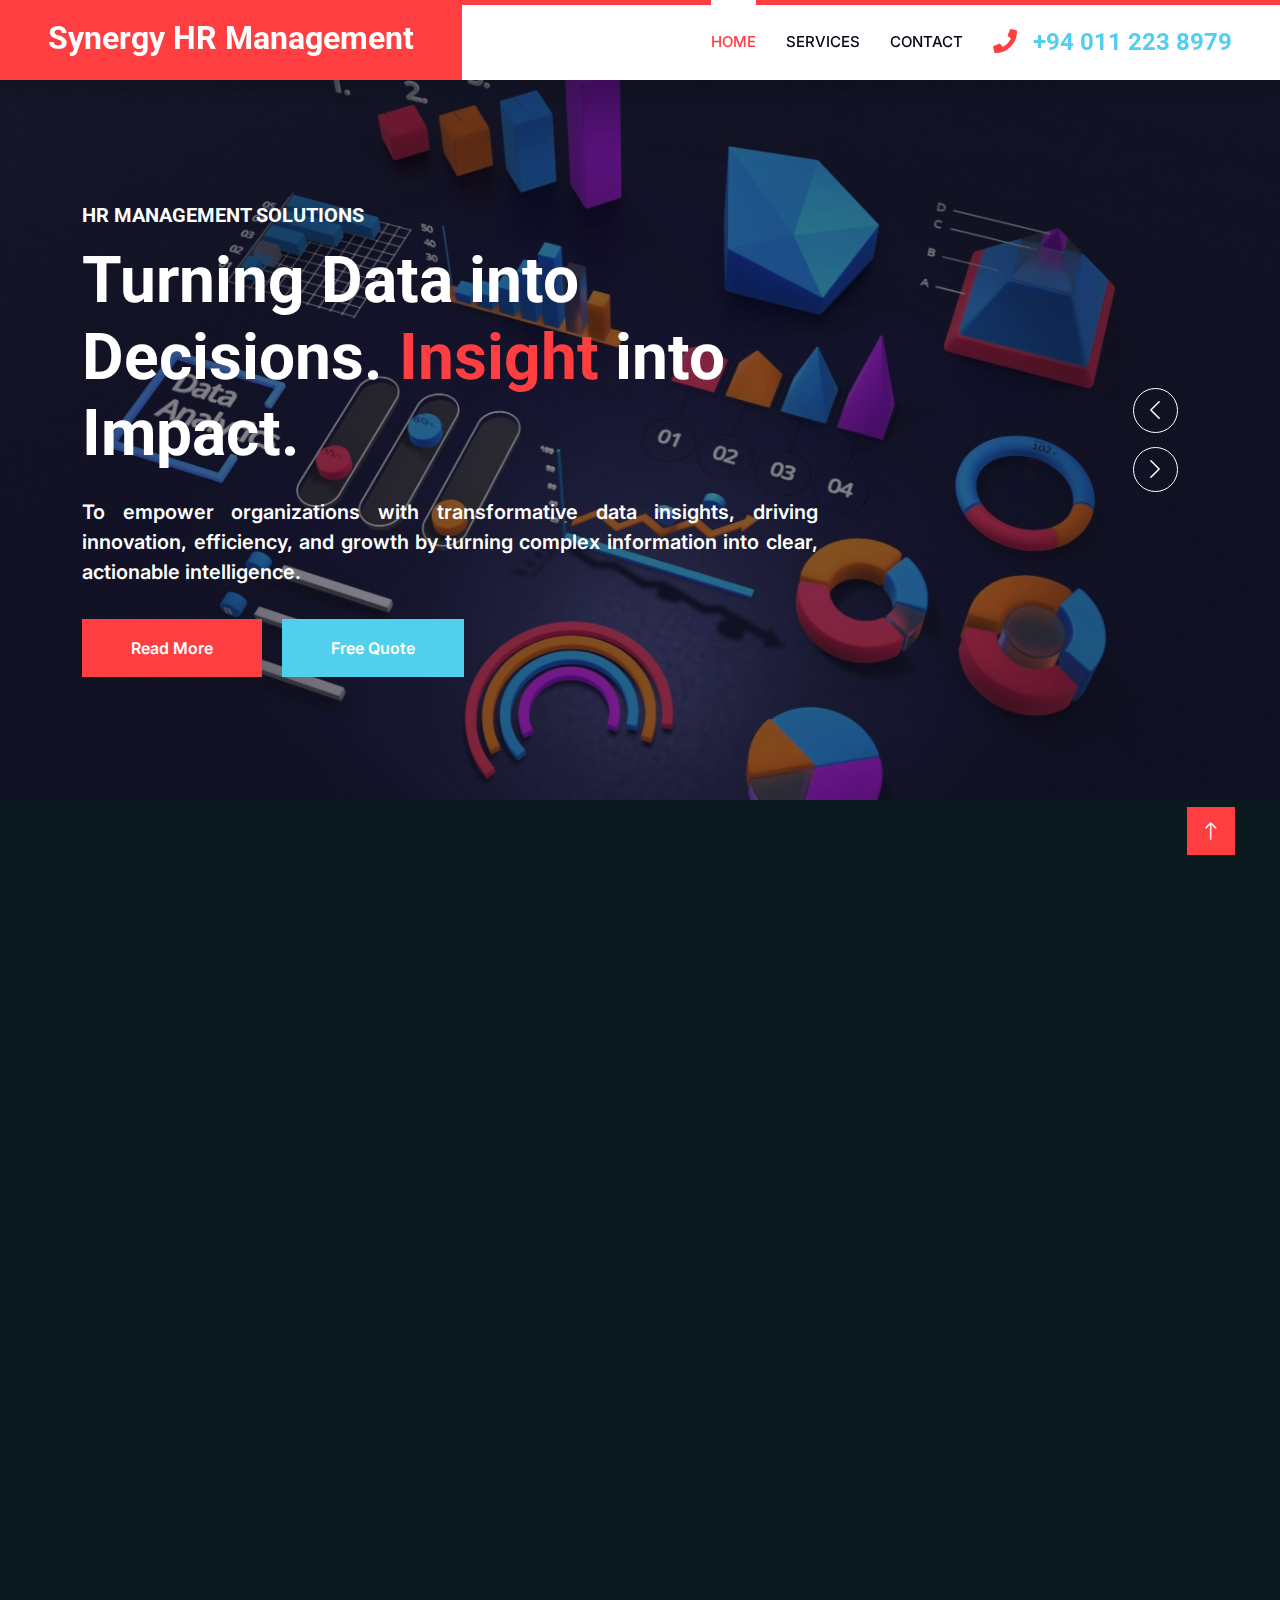
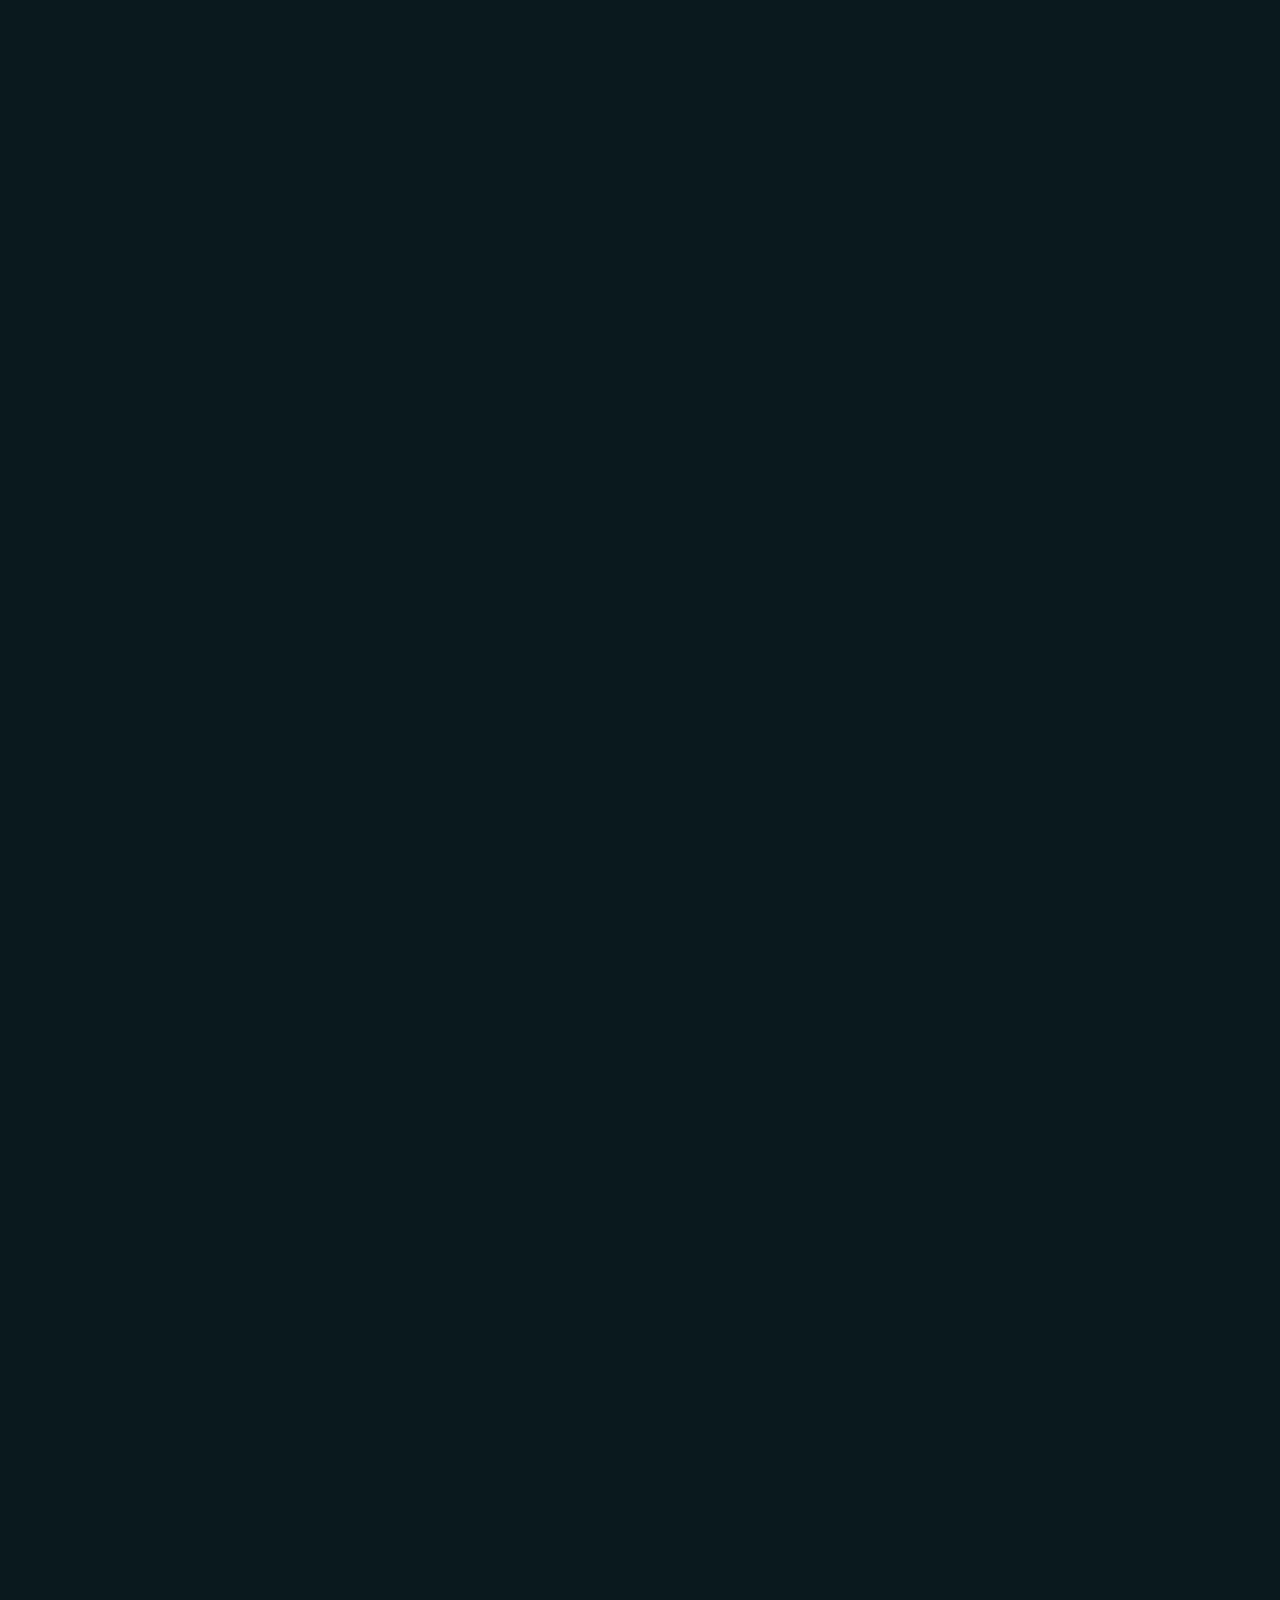
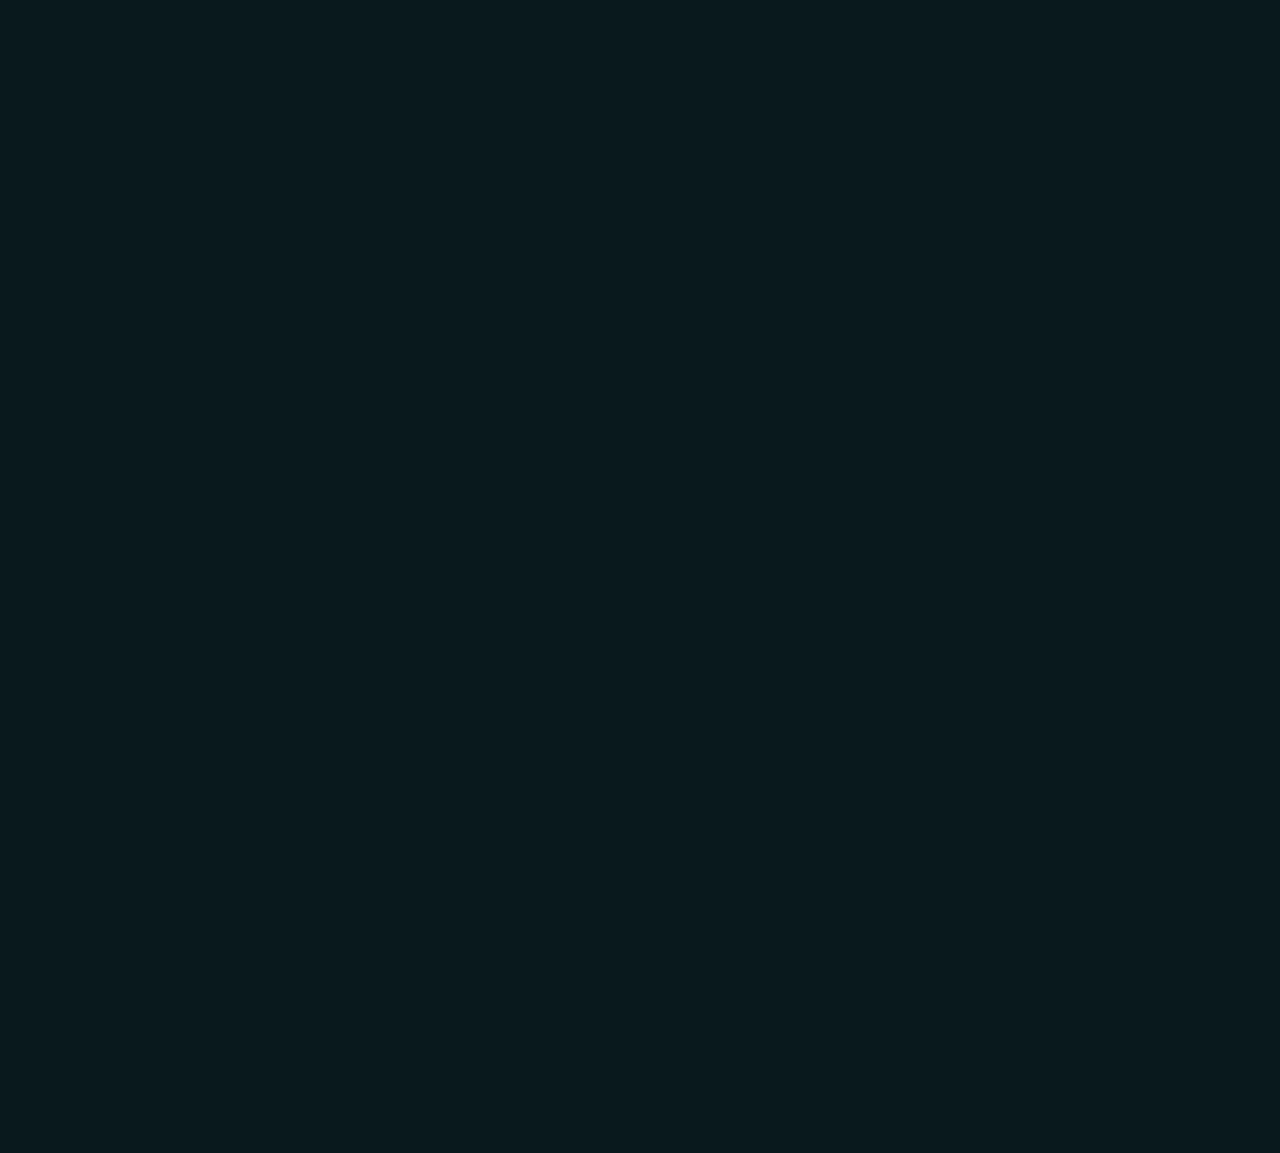
<file: Website/index.html>
<!DOCTYPE html>
<html lang="en">

<head>
    <meta charset="utf-8">
    <title>Synergy HR Management</title>
    <meta content="width=device-width, initial-scale=1.0" name="viewport">
    <meta content="" name="keywords">
    <meta content="" name="description">

    <!-- Favicon -->
    <link href="img/favicon.ico" rel="icon">

    <!-- Google Web Fonts -->
    <link rel="preconnect" href="https://fonts.googleapis.com">
    <link rel="preconnect" href="https://fonts.gstatic.com" crossorigin>
    <link href="https://fonts.googleapis.com/css2?family=Inter:wght@400;600&family=Roboto:wght@500;700&display=swap" rel="stylesheet">

    <!-- Icon Font Stylesheet -->
    <link href="https://cdnjs.cloudflare.com/ajax/libs/font-awesome/5.10.0/css/all.min.css" rel="stylesheet">
    <link href="https://cdn.jsdelivr.net/npm/bootstrap-icons@1.4.1/font/bootstrap-icons.css" rel="stylesheet">

    <!-- Libraries Stylesheet -->
    <link href="lib/animate/animate.min.css" rel="stylesheet">
    <link href="lib/owlcarousel/assets/owl.carousel.min.css" rel="stylesheet">

    <!-- Customized Bootstrap Stylesheet -->
    <link href="css/bootstrap.min.css" rel="stylesheet">

    <!-- Template Stylesheet -->
    <link href="css/style.css" rel="stylesheet">
    <style>
        body {
            background-color: #09191d
        }
        h1 {
            color: azure;
        }

        h5 {
            color: azure;
        }

        h4 {
            color: #51CFED
        }

        h6 {
            color: azure;
        }

        p {
            color: azure;
            text-align: justify;
        }
    </style>
</head>

<body>
    <!-- Spinner Start -->
    <div id="spinner" class="show bg-white position-fixed translate-middle w-100 vh-100 top-50 start-50 d-flex align-items-center justify-content-center">
        <div class="spinner-grow text-primary" style="width: 3rem; height: 3rem;" role="status">
            <span class="sr-only">Loading...</span>
        </div>
    </div>
    <!-- Spinner End -->


    <!-- Navbar Start -->
    <nav class="navbar navbar-expand-lg bg-white navbar-light shadow border-top border-5 border-primary sticky-top p-0">
        <a href="index.html" class="navbar-brand bg-primary d-flex align-items-center px-4 px-lg-5">
            <h2 class="mb-2 text-white">Synergy HR Management</h2>
        </a>
        <button type="button" class="navbar-toggler me-4" data-bs-toggle="collapse" data-bs-target="#navbarCollapse">
            <span class="navbar-toggler-icon"></span>
        </button>
        <div class="collapse navbar-collapse" id="navbarCollapse">
            <div class="navbar-nav ms-auto p-4 p-lg-0">
                <a href="index.html" class="nav-item nav-link active">Home</a>
                <a href="service.html" class="nav-item nav-link">Services</a>
                <a href="contact.html" class="nav-item nav-link">Contact</a>
            </div>
            <h4 class="m-0 pe-lg-5 d-none d-lg-block"><i class="fa fa-phone text-primary me-3"></i>+94 011 223 8979 </h4>
        </div>
    </nav>
    <!-- Navbar End -->


    <!-- Carousel Start -->
    <div class="container-fluid p-0 pb-5">
        <div class="owl-carousel header-carousel position-relative mb-5">
            <div class="owl-carousel-item position-relative">
                <img class="img-fluid" src="img/carousel-1.jpg" alt="">
                <div class="position-absolute top-0 start-0 w-100 h-100 d-flex align-items-center" style="background: rgba(6, 3, 21, .5);">
                    <div class="container">
                        <div class="row justify-content-start">
                            <div class="col-10 col-lg-8">
                                <h5 class="text-white text-uppercase mb-3 animated slideInDown">HR Management Solutions</h5>
                                <h1 class="display-3 text-white animated slideInDown mb-4">Turning Data into Decisions. <span class="text-primary">Insight</span> into Impact.</h1>
                                <p class="fs-5 fw-medium text-white mb-4 pb-2">To empower organizations with transformative data insights, driving innovation, efficiency, and growth by turning complex information into clear, actionable intelligence.</p>
                                <a href="#Read-More" class="btn btn-primary py-md-3 px-md-5 me-3 animated slideInLeft">Read More</a>
                                <a href="contact.html" class="btn btn-secondary py-md-3 px-md-5 animated slideInRight">Free Quote</a>
                            </div>
                        </div>
                    </div>
                </div>
            </div>
            <div class="owl-carousel-item position-relative">
                <img class="img-fluid" src="img/carousel-2.jpg" alt="">
                <div class="position-absolute top-0 start-0 w-100 h-100 d-flex align-items-center" style="background: rgba(6, 3, 21, .5);">
                    <div class="container">
                        <div class="row justify-content-start">
                            <div class="col-10 col-lg-8">
                                <h5 class="text-white text-uppercase mb-3 animated slideInDown">HR Management Solutions</h5>
                                <h1 class="display-3 text-white animated slideInDown mb-4">#1 Place For Your <span class="text-primary">Data</span> Solutions</h1>
                                <p class="fs-5 fw-medium text-white mb-4 pb-2">To lead in data-driven innovation, equipping businesses with unparalleled insights and solutions that inspire smarter decisions, foster growth, and create lasting value in a rapidly evolving world.</p>
                                <a href="#Read-More" class="btn btn-primary py-md-3 px-md-5 me-3 animated slideInLeft">Read More</a>
                                <a href="contact.html" class="btn btn-secondary py-md-3 px-md-5 animated slideInRight">Free Quote</a>
                            </div>
                        </div>
                    </div>
                </div>
            </div>
        </div>
    </div>
    <!-- Carousel End -->


    <!-- About Start -->
    <div class="container-fluid overflow-hidden py-5 px-lg-0">
        <div class="container about py-5 px-lg-0">
            <div class="row g-5 mx-lg-0">
                <div class="col-lg-6 ps-lg-0 wow fadeInLeft" data-wow-delay="0.1s" style="min-height: 400px;">
                    <div class="position-relative h-100">
                        <img class="position-absolute img-fluid w-100 h-100" src="img/about.jpg" style="object-fit: cover;" alt="">
                    </div>
                </div>
                <div class="col-lg-6 about-text wow fadeInUp" data-wow-delay="0.3s">
                    <h6 id="Read-More" class="text-secondary text-uppercase mb-3">About Us</h6>
                    <h1 class="mb-5">Reliable and Coherent HR Analytics</h1>
                    <p class="mb-5">Reliable and Coherent HR Analytics empowers your organization with clear, actionable insights into your workforce, enabling you to make informed decisions that enhance engagement, productivity, and retention. Our data-driven solutions simplify complex HR metrics, helping you strategically align your people and performance goals for sustainable growth.</p>
                    <div class="row g-4 mb-5">
                        <div class="col-sm-6 wow fadeIn" data-wow-delay="0.5s">
                            <i class="fa fa-globe fa-3x text-primary mb-3"></i>
                            <h5>Global Coverage</h5>
                            <p class="m-0">With global coverage, we’re ready to support your HR analytics needs wherever you operate, ensuring consistency and insight across all regions</p>
                        </div>
                        <div class="col-sm-6 wow fadeIn" data-wow-delay="0.7s">
                            <i class="fa fa-clock fa-3x text-primary mb-3"></i>
                            <h5>24/7 Service</h5>
                            <p class="m-0">Our dedicated team is available 24/7 to provide timely support and insights, helping you stay agile in a fast-paced business environment.</p>
                        </div>
                    </div>
                    <a href="#services" class="btn btn-primary py-3 px-5">Our Services</a>
                </div>
            </div>
        </div>
    </div>
    <!-- About End -->


    <!-- Fact Start -->
    <div class="container-xxl py-5">
        <div class="container py-5">
            <div class="row g-5">
                <div class="col-lg-6 wow fadeInUp" data-wow-delay="0.1s">
                    <h6 class="text-secondary text-uppercase mb-3">Some Facts</h6>
                    <h1 class="mb-5">#1 Place To Manage your employees, the foundation of your company</h1>
                    <div class="d-flex align-items-center">
                        <i class="fa fa-headphones fa-2x flex-shrink-0 bg-primary p-3 text-white"></i>
                        <div class="ps-4">
                            <h6>Call for any query!</h6>
                            <h3 class="text-primary m-0">+94 011 223 8979</h3>
                        </div>
                    </div>
                </div>
                <div class="col-lg-6">
                    <div class="row g-4 align-items-center">
                        <div class="col-sm-6">
                            <div class="bg-primary p-4 mb-4 wow fadeIn" data-wow-delay="0.3s">
                                <i class="fa fa-users fa-2x text-white mb-3"></i>
                                <h2 class="text-white mb-2" data-toggle="counter-up">150</h2>
                                <p class="text-white mb-0">Happy Clients</p>
                            </div>
                            <div class="bg-secondary p-4 wow fadeIn" data-wow-delay="0.5s">
                                <i class="fa fa-desktop fa-2x text-white mb-3"></i>
                                <h2 class="text-white mb-2" data-toggle="counter-up">927</h2>
                                <p class="text-white mb-0">Completed Projects</p>
                            </div>
                        </div>
                        <div class="col-sm-6">
                            <div class="bg-success p-4 wow fadeIn" data-wow-delay="0.7s">
                                <i class="fa fa-star fa-2x text-white mb-3"></i>
                                <h2 class="text-white mb-2" data-toggle="counter-up">187</h2>
                                <p class="text-white mb-0">5 Star Reviews</p>
                            </div>
                        </div>
                    </div>
                </div>
            </div>
        </div>
    </div>
    <!-- Fact End -->


    <!-- Feature Start -->
    <div class="container-fluid overflow-hidden py-5 px-lg-0">
        <div class="container feature py-5 px-lg-0">
            <div class="row g-5 mx-lg-0">
                <div class="col-lg-6 feature-text wow fadeInUp" data-wow-delay="0.1s">
                    <h6 class="text-secondary text-uppercase mb-3">Who we are</h6>
                    <h1 class="mb-5">Trusted HR Systems Management Company since 2024</h1>
                    <div class="d-flex mb-5 wow fadeInUp" data-wow-delay="0.3s">
                        <i class="fa fa-globe text-primary fa-3x flex-shrink-0"></i>
                        <div class="ms-4">
                            <h5>Worldwide Service</h5>
                            <p class="mb-0">Our global reach ensures seamless HR analytics solutions, no matter where your teams are located</p>
                        </div>
                    </div>
                    <div class="d-flex mb-5 wow fadeIn" data-wow-delay="0.5s">
                        <i class="fa fa-shipping-fast text-primary fa-3x flex-shrink-0"></i>
                        <div class="ms-4">
                            <h5>On Time Delivery</h5>
                            <p class="mb-0">We prioritize timely delivery, providing you with accurate insights when you need them to drive strategic decisions.</p>
                        </div>
                    </div>
                    <div class="d-flex mb-0 wow fadeInUp" data-wow-delay="0.7s">
                        <i class="fa fa-headphones text-primary fa-3x flex-shrink-0"></i>
                        <div class="ms-4">
                            <h5>24/7 Support</h5>
                            <p class="mb-0">Our support team is available around the clock, offering assistance whenever you need it to keep your operations running smoothly.</p>
                        </div>
                    </div>
                </div>
                <div class="col-lg-6 pe-lg-0 wow fadeInRight" data-wow-delay="0.1s" style="min-height: 400px;">
                    <div class="position-relative h-100">
                        <img class="position-absolute img-fluid w-100 h-100" src="img/feature.jpg" style="object-fit: cover;" alt="">
                    </div>
                </div>
            </div>
        </div>
    </div>
    <!-- Feature End -->

    <!-- Team Start -->
    <div class="container-xxl py-5">
        <div class="container py-5">
            <div class="text-center wow fadeInUp" data-wow-delay="0.1s">
                <h6 class="text-secondary text-uppercase">Our Team</h6>
                <h1 class="mb-5">Expert Team Members</h1>
            </div>
            <div class="row g-4">
                <div class="col-lg-3 col-md-6 wow fadeInUp" data-wow-delay="0.3s">
                    <div class="team-item p-4">
                        <div class="overflow-hidden mb-4">
                            <img class="img-fluid" src="img/team-1.jpg" alt="">
                        </div>
                        <h5 class="mb-0">Ruwinda Rowel</h5>
                        <p>Managing Director</p>
                        <div class="btn-slide mt-1">
                            <i class="fa fa-share"></i>
                            <span>
                                <a href=""><i class="fab fa-linkedin"></i></a>
                            </span>
                        </div>
                    </div>
                </div>
                <div class="col-lg-3 col-md-6 wow fadeInUp" data-wow-delay="0.5s">
                    <div class="team-item p-4">
                        <div class="overflow-hidden mb-4">
                            <img class="img-fluid" src="img/team-2.jpg" alt="">
                        </div>
                        <h5 class="mb-0">Anjana Jayasinghe</h5>
                        <p>Principal ML Engineer</p>
                        <div class="btn-slide mt-1">
                            <i class="fa fa-share"></i>
                            <span>
                                <a href=""><i class="fab fa-linkedin"></i></a>
                            </span>
                        </div>
                    </div>
                </div>
                <div class="col-lg-3 col-md-6 wow fadeInUp" data-wow-delay="0.7s">
                    <div class="team-item p-4">
                        <div class="overflow-hidden mb-4">
                            <img class="img-fluid" src="img/team-3.jpg" alt="">
                        </div>
                        <h5 class="mb-0">Sithmi Pehara</h5>
                        <p>Lead Data Engineer</p>
                        <div class="btn-slide mt-1">
                            <i class="fa fa-share"></i>
                            <span>
                                <a href=""><i class="fab fa-linkedin"></i></a>
                            </span>
                        </div>
                    </div>
                </div>
                <div class="col-lg-3 col-md-6 wow fadeInUp" data-wow-delay="0.9s">
                    <div class="team-item p-4">
                        <div class="overflow-hidden mb-4">
                            <img class="img-fluid" src="img/team-4.jpg" alt="">
                        </div>
                        <h5 class="mb-0">Darshi Yashodha</h5>
                        <p>Senior Business Analyst</p>
                        <div class="btn-slide mt-1">
                            <i class="fa fa-share"></i>
                            <span>
                                <a href=""><i class="fab fa-linkedin"></i></a>
                            </span>
                        </div>
                    </div>
                </div>
            </div>
        </div>
    </div>
    <!-- Team End -->


    <!-- Footer Start -->
    <div class="container-fluid bg-dark text-light footer pt-5 wow fadeIn" data-wow-delay="0.1s" style="margin-top: 6rem;">
        <div class="container py-5">
            <div class="row g-5">
                <div class="col-lg-3 col-md-6">
                    <h4 class="text-light mb-4">Address</h4>
                    <p class="mb-2"><i class="fa fa-map-marker-alt me-3"></i> 51 Alfred Place, Colombo-03, Sri Lanka</p>
                    <p class="mb-2"><i class="fa fa-phone-alt me-3"></i>+94 011 223 8979</p>
                    <p class="mb-2"><i class="fa fa-envelope me-3"></i>customer@synergyhr.com</p>
                    <div class="d-flex pt-2">
                        <a class="btn btn-outline-light btn-social" href=""><i class="fab fa-twitter"></i></a>
                        <a class="btn btn-outline-light btn-social" href=""><i class="fab fa-facebook-f"></i></a>
                        <a class="btn btn-outline-light btn-social" href=""><i class="fab fa-youtube"></i></a>
                        <a class="btn btn-outline-light btn-social" href=""><i class="fab fa-linkedin-in"></i></a>
                    </div>
                </div>
                <div class="col-lg-3 col-md-6">
                    <h4 class="text-light mb-4">Services</h4>
                    <a class="btn btn-link" href="">Performance Dashboards</a>
                    <a class="btn btn-link" href="">Machine Learning Apps</a>
                    <a class="btn btn-link" href="">HR System Management</a>
                    <a class="btn btn-link" href="">LLM Solutions</a>
                </div>
                <div class="col-lg-3 col-md-6">
                    <h4 class="text-light mb-4">Quick Links</h4>
                    <a class="btn btn-link" href="">About Us</a>
                    <a class="btn btn-link" href="">Contact Us</a>
                    <a class="btn btn-link" href="">Terms & Condition</a>
                    <a class="btn btn-link" href="">Support</a>
                </div>
            </div>
        </div>
        <div class="container">
            <div class="copyright">
                <div class="row">
                    <div class="col-md-6 text-center text-md-start mb-3 mb-md-0">
                        &copy; <a class="border-bottom" href="#">Synergy HR Management</a>, All Right Reserved.
                    </div>
                    <div class="col-md-6 text-center text-md-end">
                        <!--/*** This template is free as long as you keep the footer author’s credit link/attribution link/backlink. If you'd like to use the template without the footer author’s credit link/attribution link/backlink, you can purchase the Credit Removal License from "https://htmlcodex.com/credit-removal". Thank you for your support. ***/-->
                        Designed By Group 11
                    </div>
                </div>
            </div>
        </div>
    </div>
    <!-- Footer End -->


    <!-- Back to Top -->
    <a href="#" class="btn btn-lg btn-primary btn-lg-square rounded-0 back-to-top"><i class="bi bi-arrow-up"></i></a>


    <!-- JavaScript Libraries -->
    <script src="https://code.jquery.com/jquery-3.4.1.min.js"></script>
    <script src="https://cdn.jsdelivr.net/npm/bootstrap@5.0.0/dist/js/bootstrap.bundle.min.js"></script>
    <script src="lib/wow/wow.min.js"></script>
    <script src="lib/easing/easing.min.js"></script>
    <script src="lib/waypoints/waypoints.min.js"></script>
    <script src="lib/counterup/counterup.min.js"></script>
    <script src="lib/owlcarousel/owl.carousel.min.js"></script>

    <!-- Template Javascript -->
    <script src="js/main.js"></script>
</body>

</html>
</file>
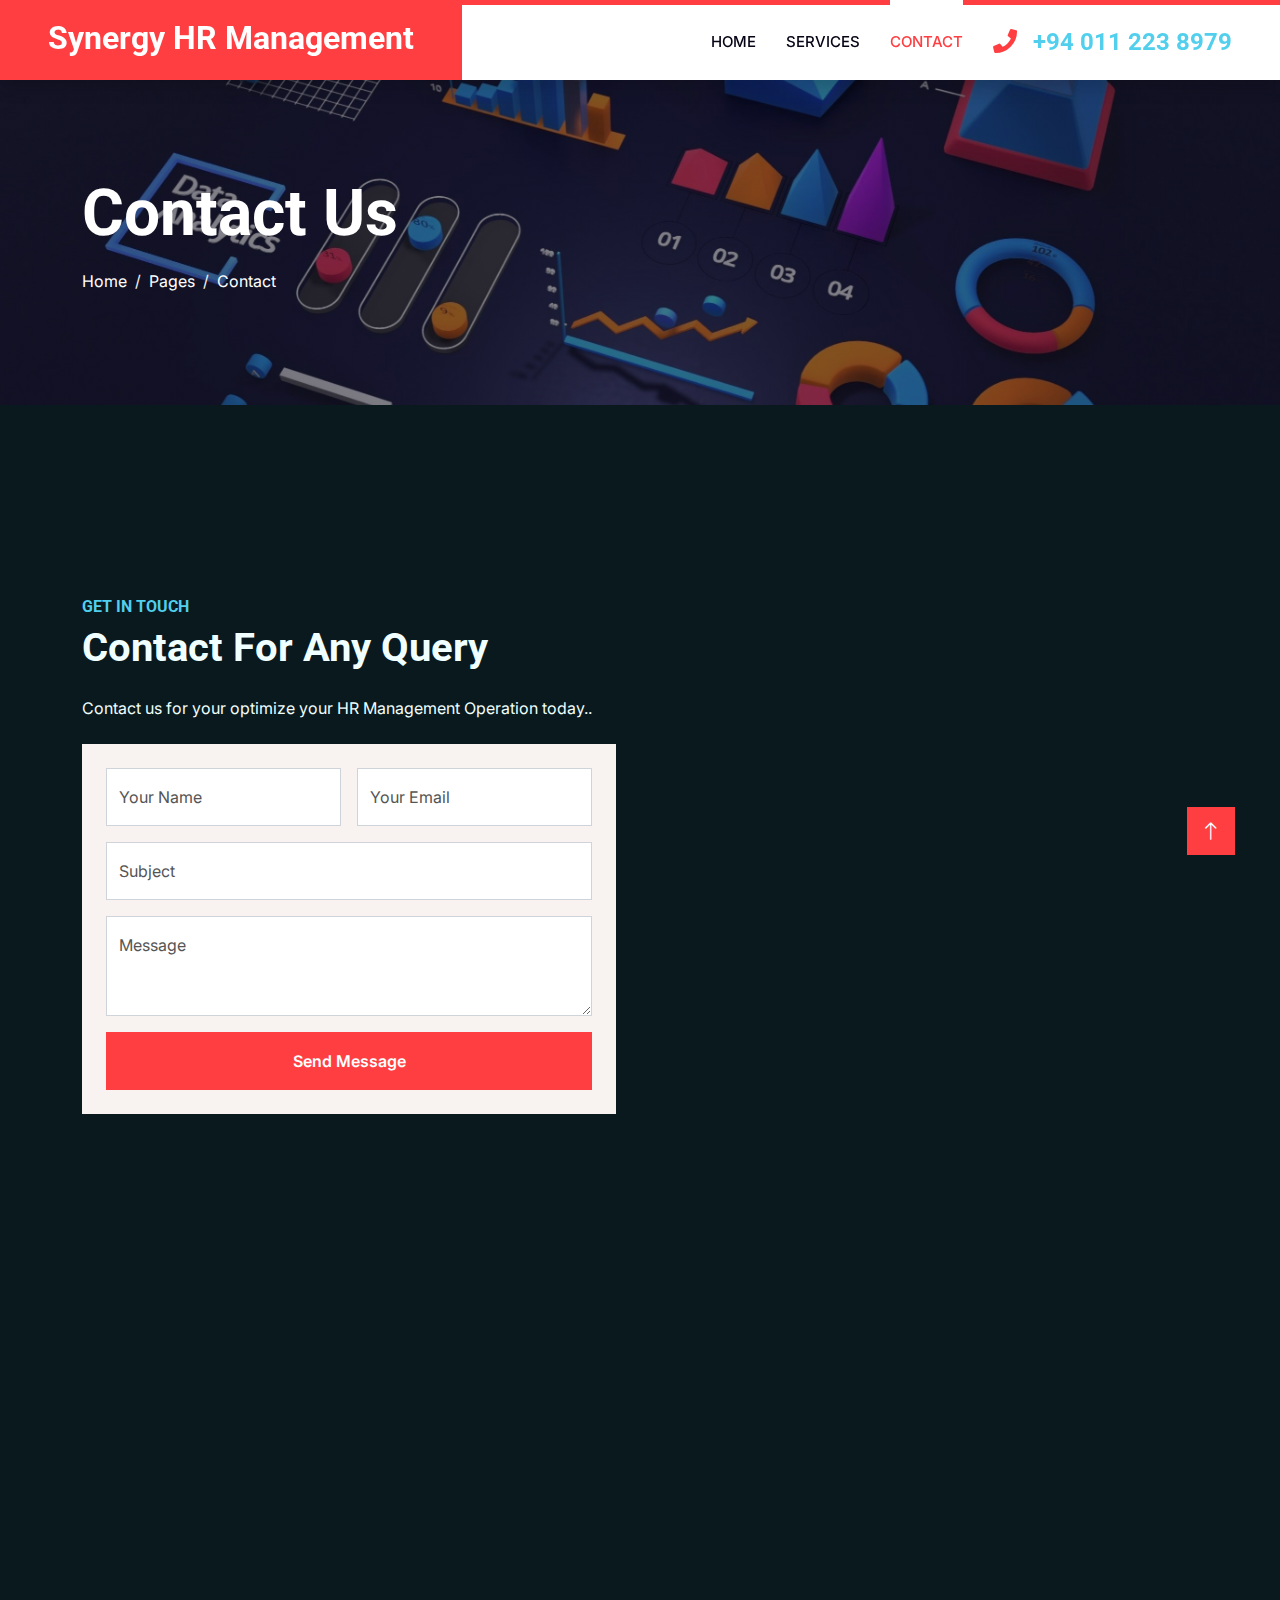
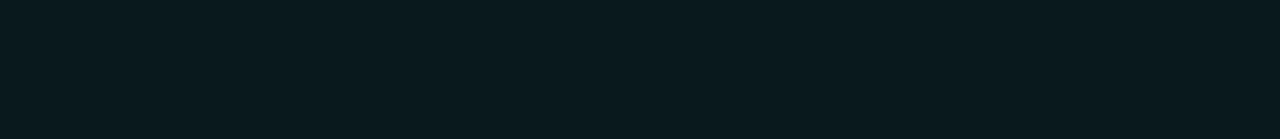
<file: Website/contact.html>
<!DOCTYPE html>
<html lang="en">

<head>
    <meta charset="utf-8">
    <title>Synergy HR Management</title>
    <meta content="width=device-width, initial-scale=1.0" name="viewport">
    <meta content="" name="keywords">
    <meta content="" name="description">

    <!-- Favicon -->
    <link href="img/favicon.ico" rel="icon">

    <!-- Google Web Fonts -->
    <link rel="preconnect" href="https://fonts.googleapis.com">
    <link rel="preconnect" href="https://fonts.gstatic.com" crossorigin>
    <link href="https://fonts.googleapis.com/css2?family=Inter:wght@400;600&family=Roboto:wght@500;700&display=swap" rel="stylesheet">

    <!-- Icon Font Stylesheet -->
    <link href="https://cdnjs.cloudflare.com/ajax/libs/font-awesome/5.10.0/css/all.min.css" rel="stylesheet">
    <link href="https://cdn.jsdelivr.net/npm/bootstrap-icons@1.4.1/font/bootstrap-icons.css" rel="stylesheet">

    <!-- Libraries Stylesheet -->
    <link href="lib/animate/animate.min.css" rel="stylesheet">
    <link href="lib/owlcarousel/assets/owl.carousel.min.css" rel="stylesheet">

    <!-- Customized Bootstrap Stylesheet -->
    <link href="css/bootstrap.min.css" rel="stylesheet">

    <!-- Template Stylesheet -->
    <link href="css/style.css" rel="stylesheet">
    <style>
        body {
            background-color: #09191d
        }
        h1 {
            color: azure;
        }

        h5 {
            color: azure;
        }

        h4 {
            color: #51CFED
        }

        h6 {
            color: azure;
        }

        p {
            color: azure;
        }
    </style>
</head>

<body>
    <!-- Spinner Start -->
    <div id="spinner" class="show bg-white position-fixed translate-middle w-100 vh-100 top-50 start-50 d-flex align-items-center justify-content-center">
        <div class="spinner-grow text-primary" style="width: 3rem; height: 3rem;" role="status">
            <span class="sr-only">Loading...</span>
        </div>
    </div>
    <!-- Spinner End -->


    <!-- Navbar Start -->
    <nav class="navbar navbar-expand-lg bg-white navbar-light shadow border-top border-5 border-primary sticky-top p-0">
        <a href="index.html" class="navbar-brand bg-primary d-flex align-items-center px-4 px-lg-5">
            <h2 class="mb-2 text-white">Synergy HR Management</h2>
        </a>
        <button type="button" class="navbar-toggler me-4" data-bs-toggle="collapse" data-bs-target="#navbarCollapse">
            <span class="navbar-toggler-icon"></span>
        </button>
        <div class="collapse navbar-collapse" id="navbarCollapse">
            <div class="navbar-nav ms-auto p-4 p-lg-0">
                <a href="index.html" class="nav-item nav-link">Home</a>
                <a href="service.html" class="nav-item nav-link">Services</a>
                <a href="contact.html" class="nav-item nav-link active">Contact</a>
            </div>
            <h4 class="m-0 pe-lg-5 d-none d-lg-block"><i class="fa fa-phone text-primary me-3"></i>+94 011 223 8979</h4>
        </div>
    </nav>
    <!-- Navbar End -->


    <!-- Page Header Start -->
    <div class="container-fluid page-header py-5" style="margin-bottom: 6rem;">
        <div class="container py-5">
            <h1 class="display-3 text-white mb-3 animated slideInDown">Contact Us</h1>
            <nav aria-label="breadcrumb animated slideInDown">
                <ol class="breadcrumb">
                    <li class="breadcrumb-item"><a class="text-white" href="#">Home</a></li>
                    <li class="breadcrumb-item"><a class="text-white" href="#">Pages</a></li>
                    <li class="breadcrumb-item text-white active" aria-current="page">Contact</li>
                </ol>
            </nav>
        </div>
    </div>
    <!-- Page Header End -->


    <!-- Contact Start -->
    <div class="container-fluid overflow-hidden py-5 px-lg-0">
        <div class="container contact-page py-5 px-lg-0">
            <div class="row g-5 mx-lg-0">
                <div class="col-md-6 contact-form wow fadeIn" data-wow-delay="0.1s">
                    <h6 class="text-secondary text-uppercase">Get In Touch</h6>
                    <h1 class="mb-4">Contact For Any Query</h1>
                    <p class="mb-4">Contact us for your optimize your HR Management Operation today.</a>.</p>
                    <div class="bg-light p-4">
                        <form>
                            <div class="row g-3">
                                <div class="col-md-6">
                                    <div class="form-floating">
                                        <input type="text" class="form-control" id="name" placeholder="Your Name">
                                        <label for="name">Your Name</label>
                                    </div>
                                </div>
                                <div class="col-md-6">
                                    <div class="form-floating">
                                        <input type="email" class="form-control" id="email" placeholder="Your Email">
                                        <label for="email">Your Email</label>
                                    </div>
                                </div>
                                <div class="col-12">
                                    <div class="form-floating">
                                        <input type="text" class="form-control" id="subject" placeholder="Subject">
                                        <label for="subject">Subject</label>
                                    </div>
                                </div>
                                <div class="col-12">
                                    <div class="form-floating">
                                        <textarea class="form-control" placeholder="Leave a message here" id="message" style="height: 100px"></textarea>
                                        <label for="message">Message</label>
                                    </div>
                                </div>
                                <div class="col-12">
                                    <button class="btn btn-primary w-100 py-3" type="submit">Send Message</button>
                                </div>
                            </div>
                        </form>
                    </div>
                </div>
                <div class="col-md-6 pe-lg-0 wow fadeInRight" data-wow-delay="0.1s">
                    <div class="position-relative h-100">
                        <iframe class="position-absolute w-100 h-100" style="object-fit: cover;"
                        src="https://www.google.com/maps/embed?pb=!1m18!1m12!1m3!1d3001156.4288297426!2d-78.01371936852176!3d42.72876761954724!2m3!1f0!2f0!3f0!3m2!1i1024!2i768!4f13.1!3m3!1m2!1s0x4ccc4bf0f123a5a9%3A0xddcfc6c1de189567!2sNew%20York%2C%20USA!5e0!3m2!1sen!2sbd!4v1603794290143!5m2!1sen!2sbd"
                        frameborder="0" allowfullscreen="" aria-hidden="false"
                        tabindex="0"></iframe>
                    </div>
                </div>
            </div>
        </div>
    </div>
    <!-- Contact End -->


    <!-- Footer Start -->
    <div class="container-fluid bg-dark text-light footer pt-5 wow fadeIn" data-wow-delay="0.1s" style="margin-top: 6rem;">
        <div class="container py-5">
            <div class="row g-5">
                <div class="col-lg-3 col-md-6">
                    <h4 class="text-light mb-4">Address</h4>
                    <p class="mb-2"><i class="fa fa-map-marker-alt me-3"></i> 51 Alfred Place, Colombo-03, Sri Lanka</p>
                    <p class="mb-2"><i class="fa fa-phone-alt me-3"></i>+94 011 223 8979</p>
                    <p class="mb-2"><i class="fa fa-envelope me-3"></i>customer@synergyhr.com</p>
                    <div class="d-flex pt-2">
                        <a class="btn btn-outline-light btn-social" href=""><i class="fab fa-twitter"></i></a>
                        <a class="btn btn-outline-light btn-social" href=""><i class="fab fa-facebook-f"></i></a>
                        <a class="btn btn-outline-light btn-social" href=""><i class="fab fa-youtube"></i></a>
                        <a class="btn btn-outline-light btn-social" href=""><i class="fab fa-linkedin-in"></i></a>
                    </div>
                </div>
                <div class="col-lg-3 col-md-6">
                    <h4 class="text-light mb-4">Services</h4>
                    <a class="btn btn-link" href="">Performance Dashboards</a>
                    <a class="btn btn-link" href="">Machine Learning Apps</a>
                    <a class="btn btn-link" href="">HR System Management</a>
                    <a class="btn btn-link" href="">LLM Solutions</a>
                </div>
                <div class="col-lg-3 col-md-6">
                    <h4 class="text-light mb-4">Quick Links</h4>
                    <a class="btn btn-link" href="">About Us</a>
                    <a class="btn btn-link" href="">Contact Us</a>
                    <a class="btn btn-link" href="">Terms & Condition</a>
                    <a class="btn btn-link" href="">Support</a>
                </div>
            </div>
        </div>
        <div class="container">
            <div class="copyright">
                <div class="row">
                    <div class="col-md-6 text-center text-md-start mb-3 mb-md-0">
                        &copy; <a class="border-bottom" href="#">Synergy HR Management</a>, All Right Reserved.
                    </div>
                    <div class="col-md-6 text-center text-md-end">
                        <!--/*** This template is free as long as you keep the footer author’s credit link/attribution link/backlink. If you'd like to use the template without the footer author’s credit link/attribution link/backlink, you can purchase the Credit Removal License from "https://htmlcodex.com/credit-removal". Thank you for your support. ***/-->
                        Designed By Group 11
                    </div>
                </div>
            </div>
        </div>
    </div>
    <!-- Footer End -->


    <!-- Back to Top -->
    <a href="#" class="btn btn-lg btn-primary btn-lg-square rounded-0 back-to-top"><i class="bi bi-arrow-up"></i></a>


    <!-- JavaScript Libraries -->
    <script src="https://code.jquery.com/jquery-3.4.1.min.js"></script>
    <script src="https://cdn.jsdelivr.net/npm/bootstrap@5.0.0/dist/js/bootstrap.bundle.min.js"></script>
    <script src="lib/wow/wow.min.js"></script>
    <script src="lib/easing/easing.min.js"></script>
    <script src="lib/waypoints/waypoints.min.js"></script>
    <script src="lib/counterup/counterup.min.js"></script>
    <script src="lib/owlcarousel/owl.carousel.min.js"></script>

    <!-- Template Javascript -->
    <script src="js/main.js"></script>
</body>

</html>
</file>
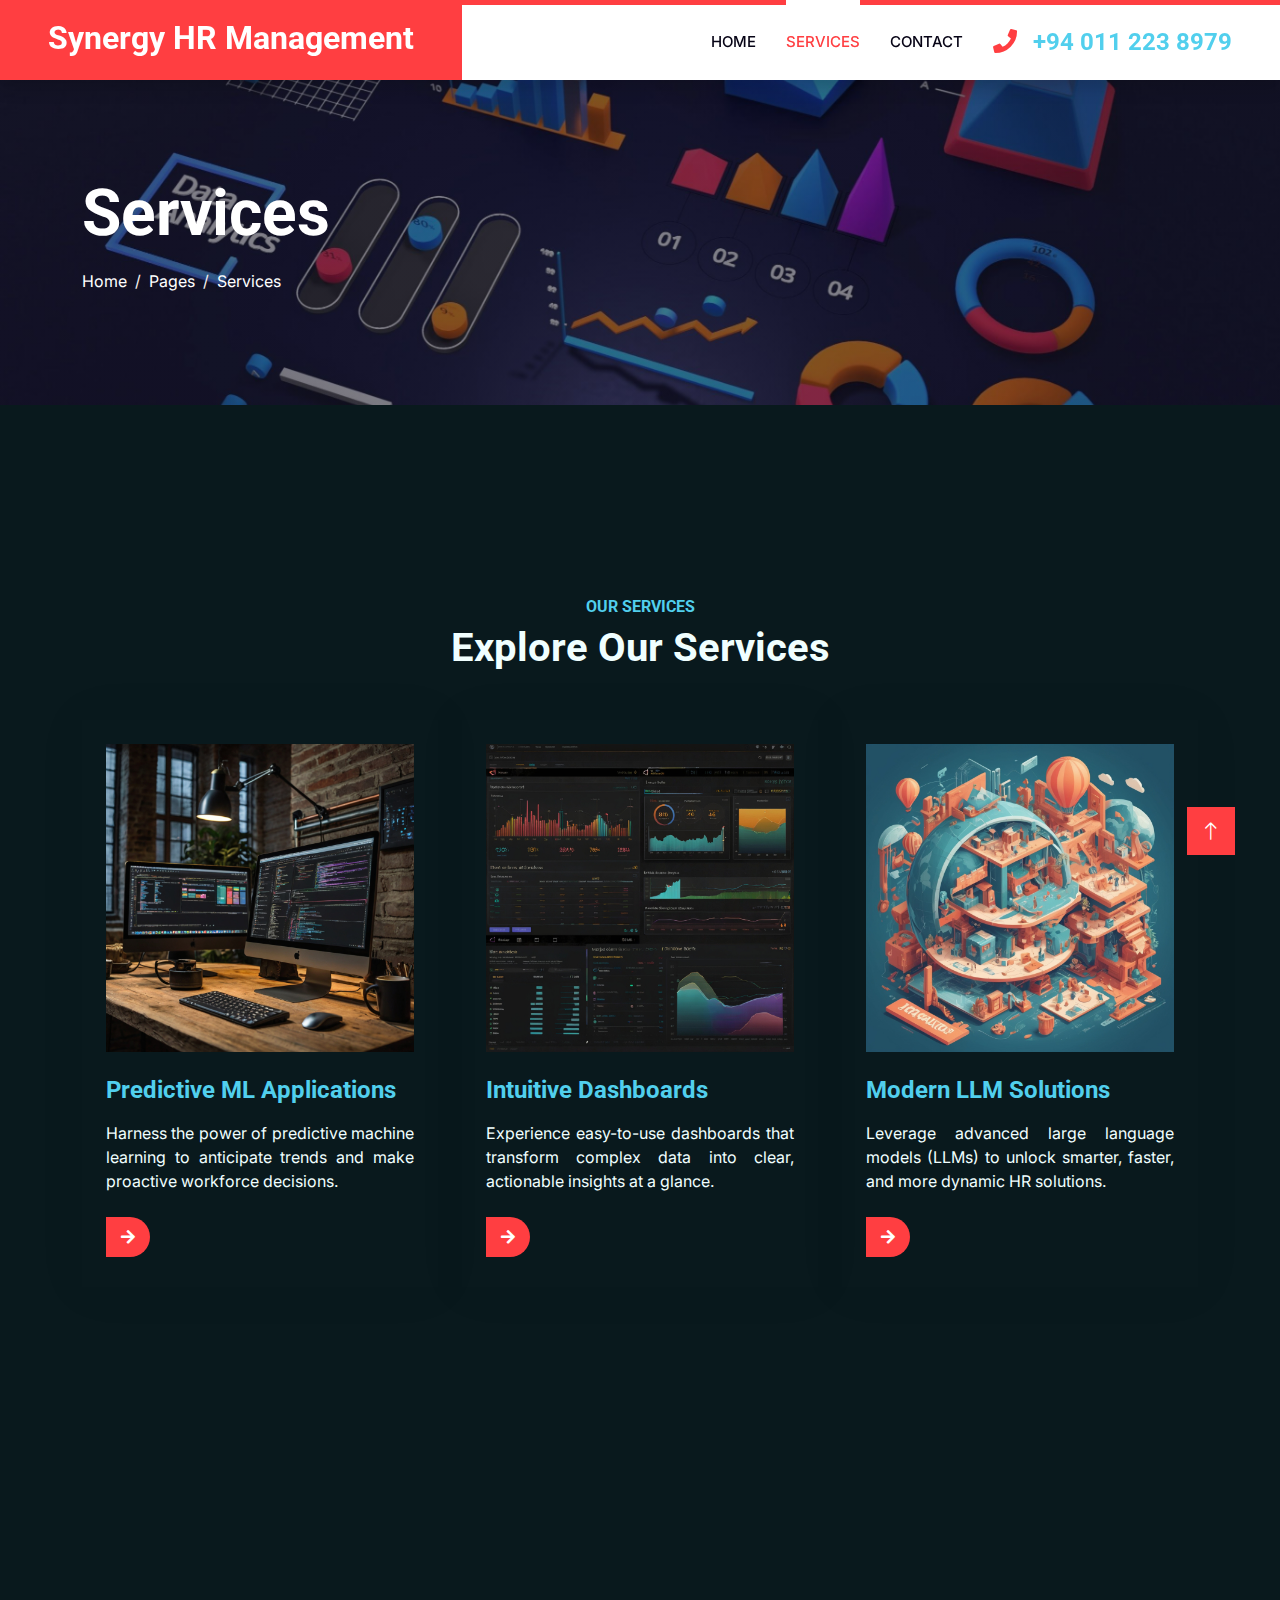
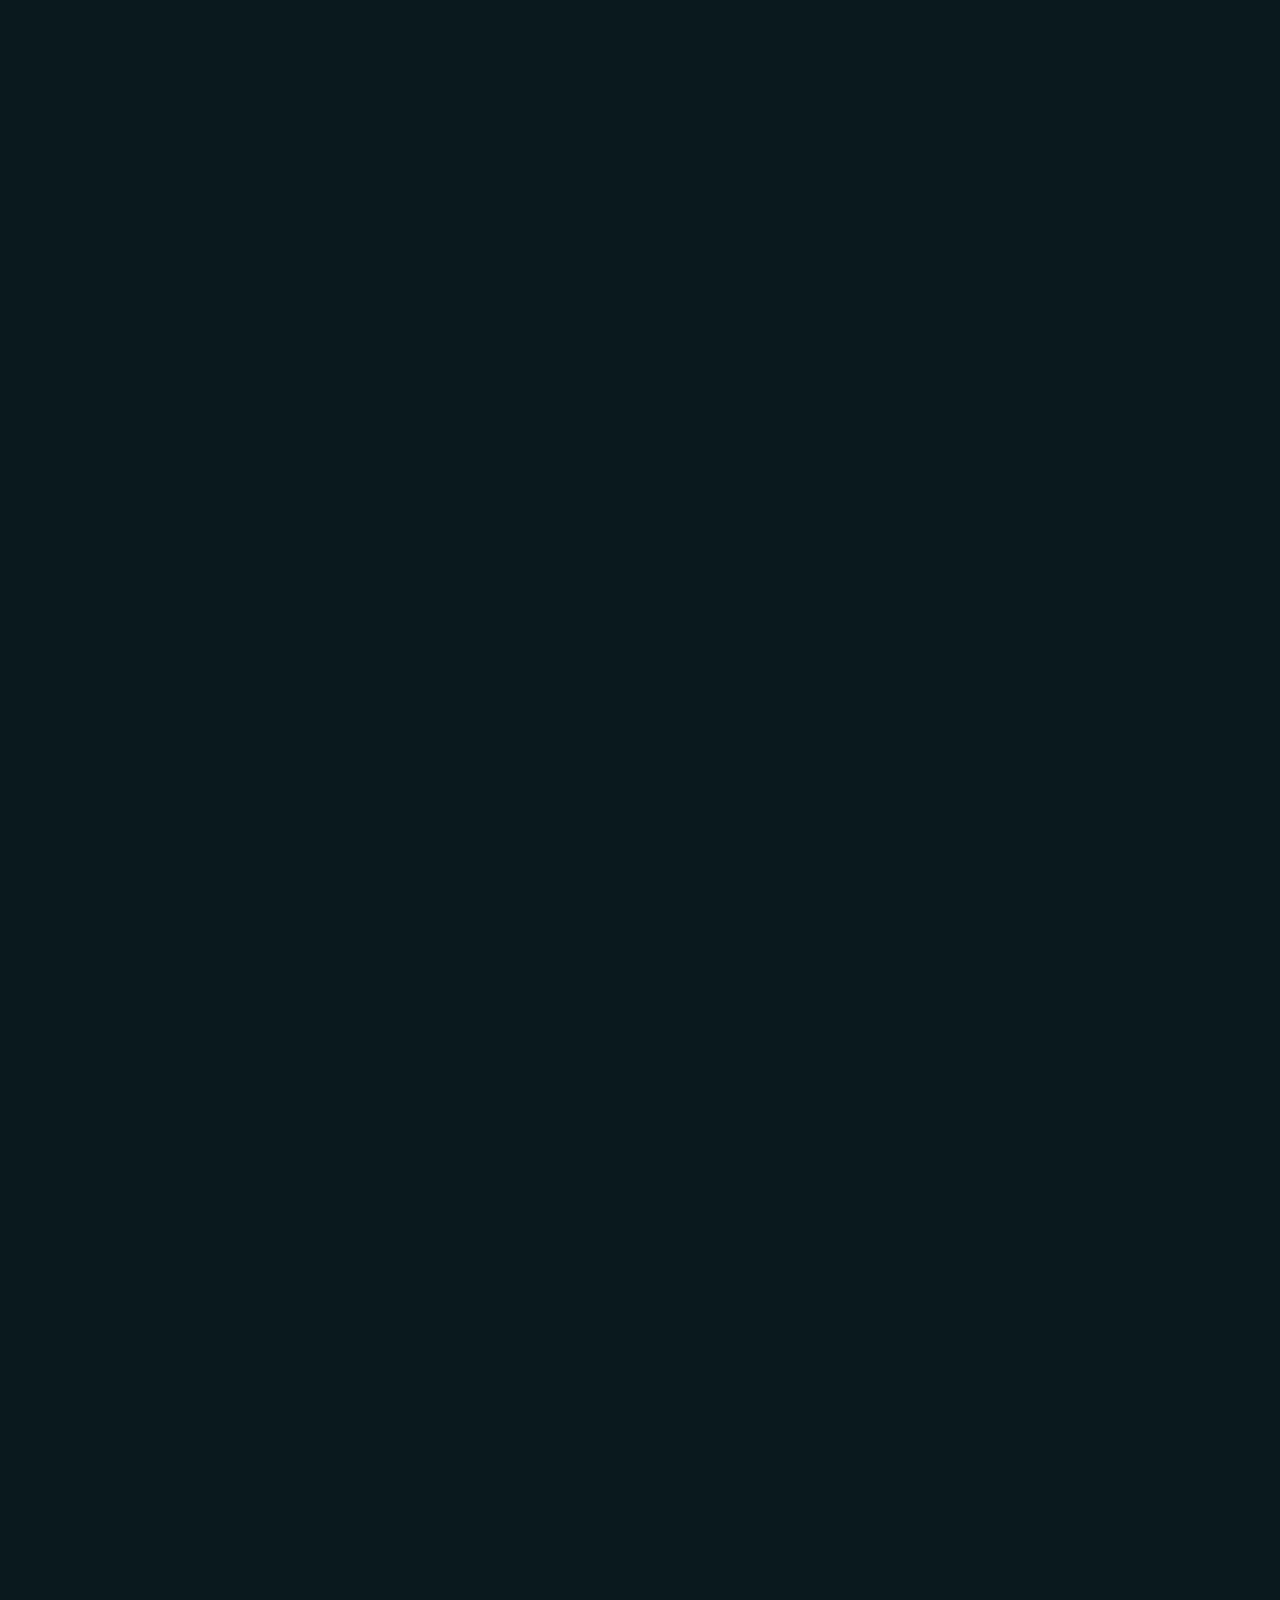
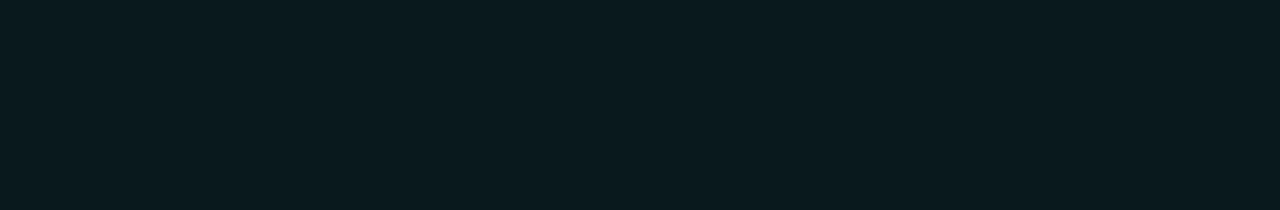
<file: Website/service.html>
<!DOCTYPE html>
<html lang="en">

<head>
    <meta charset="utf-8">
    <title>Synergy HR Management</title>
    <meta content="width=device-width, initial-scale=1.0" name="viewport">
    <meta content="" name="keywords">
    <meta content="" name="description">

    <!-- Favicon -->
    <link href="img/favicon.ico" rel="icon">

    <!-- Google Web Fonts -->
    <link rel="preconnect" href="https://fonts.googleapis.com">
    <link rel="preconnect" href="https://fonts.gstatic.com" crossorigin>
    <link href="https://fonts.googleapis.com/css2?family=Inter:wght@400;600&family=Roboto:wght@500;700&display=swap" rel="stylesheet">

    <!-- Icon Font Stylesheet -->
    <link href="https://cdnjs.cloudflare.com/ajax/libs/font-awesome/5.10.0/css/all.min.css" rel="stylesheet">
    <link href="https://cdn.jsdelivr.net/npm/bootstrap-icons@1.4.1/font/bootstrap-icons.css" rel="stylesheet">

    <!-- Libraries Stylesheet -->
    <link href="lib/animate/animate.min.css" rel="stylesheet">
    <link href="lib/owlcarousel/assets/owl.carousel.min.css" rel="stylesheet">

    <!-- Customized Bootstrap Stylesheet -->
    <link href="css/bootstrap.min.css" rel="stylesheet">

    <!-- Template Stylesheet -->
    <link href="css/style.css" rel="stylesheet">

    <style>
        body {
            background-color: #09191d
        }
        h1 {
            color: azure;
        }

        h5 {
            color: azure;
        }

        h4 {
            color: #51CFED
        }

        h6 {
            color: azure;
        }

        p {
            color: azure;
            text-align: justify;
        }
    </style>
</head>

<body>
    <!-- Spinner Start -->
    <div id="spinner" class="show bg-white position-fixed translate-middle w-100 vh-100 top-50 start-50 d-flex align-items-center justify-content-center">
        <div class="spinner-grow text-primary" style="width: 3rem; height: 3rem;" role="status">
            <span class="sr-only">Loading...</span>
        </div>
    </div>
    <!-- Spinner End -->


    <!-- Navbar Start -->
    <nav class="navbar navbar-expand-lg bg-white navbar-light shadow border-top border-5 border-primary sticky-top p-0">
        <a href="index.html" class="navbar-brand bg-primary d-flex align-items-center px-4 px-lg-5">
            <h2 class="mb-2 text-white">Synergy HR Management</h2>
        </a>
        <button type="button" class="navbar-toggler me-4" data-bs-toggle="collapse" data-bs-target="#navbarCollapse">
            <span class="navbar-toggler-icon"></span>
        </button>
        <div class="collapse navbar-collapse" id="navbarCollapse">
            <div class="navbar-nav ms-auto p-4 p-lg-0">
                <a href="index.html" class="nav-item nav-link">Home</a>
                <a href="service.html" class="nav-item nav-link active">Services</a>
                <a href="contact.html" class="nav-item nav-link">Contact</a>
            </div>
            <h4 class="m-0 pe-lg-5 d-none d-lg-block"><i class="fa fa-phone text-primary me-3"></i>+94 011 223 8979</h4>
        </div>
    </nav>
    <!-- Navbar End -->


    <!-- Page Header Start -->
    <div class="container-fluid page-header py-5" style="margin-bottom: 6rem;">
        <div class="container py-5">
            <h1 class="display-3 text-white mb-3 animated slideInDown">Services</h1>
            <nav aria-label="breadcrumb animated slideInDown">
                <ol class="breadcrumb">
                    <li class="breadcrumb-item"><a class="text-white" href="#">Home</a></li>
                    <li class="breadcrumb-item"><a class="text-white" href="#">Pages</a></li>
                    <li class="breadcrumb-item text-white active" aria-current="page">Services</li>
                </ol>
            </nav>
        </div>
    </div>
    <!-- Page Header End -->


    <!-- Service Start -->
    <div class="container-xxl py-5">
        <div class="container py-5">
            <div class="text-center wow fadeInUp" data-wow-delay="0.1s">
                <h6 class="text-secondary text-uppercase">Our Services</h6>
                <h1 class="mb-5">Explore Our Services</h1>
            </div>
            <div class="row g-4">
                <div class="col-md-6 col-lg-4 wow fadeInUp" data-wow-delay="0.3s">
                    <div class="service-item p-4">
                        <div class="overflow-hidden mb-4">
                            <img class="img-fluid" src="img/service-1.jpg" alt="">
                        </div>
                        <h4 class="mb-3">Predictive ML Applications</h4>
                        <p>Harness the power of predictive machine learning to anticipate trends and make proactive workforce decisions.</p>
                        <a class="btn-slide mt-2" href=""><i class="fa fa-arrow-right"></i><span>Checkout</span></a>
                    </div>
                </div>
                <div class="col-md-6 col-lg-4 wow fadeInUp" data-wow-delay="0.5s">
                    <div class="service-item p-4">
                        <div class="overflow-hidden mb-4">
                            <img class="img-fluid" src="img/service-2.jpg" alt="">
                        </div>
                        <h4 class="mb-3">Intuitive Dashboards</h4>
                        <p>Experience easy-to-use dashboards that transform complex data into clear, actionable insights at a glance.</p>
                        <a class="btn-slide mt-2" href=""><i class="fa fa-arrow-right"></i><span>Checkout</span></a>
                    </div>
                </div>
                <div class="col-md-6 col-lg-4 wow fadeInUp" data-wow-delay="0.7s">
                    <div class="service-item p-4">
                        <div class="overflow-hidden mb-4">
                            <img class="img-fluid" src="img/service-3.jpg" alt="">
                        </div>
                        <h4 class="mb-3">Modern LLM Solutions</h4>
                        <p>Leverage advanced large language models (LLMs) to unlock smarter, faster, and more dynamic HR solutions.</p>
                        <a class="btn-slide mt-2" href=""><i class="fa fa-arrow-right"></i><span>Checkout</span></a>
                    </div>
                </div>
            </div>
        </div>
    </div>
    <!-- Service End -->

    <!-- Pricing Start -->
    <div class="container-xxl py-5">
        <div class="container py-5">
            <div class="text-center wow fadeInUp" data-wow-delay="0.1s">
                <h6 class="text-secondary text-uppercase">Pricing Plan</h6>
                <h1 class="mb-5">Perfect Pricing Plan</h1>
            </div>
            <div class="row g-4">
                <div class="col-md-6 col-lg-4 wow fadeInUp" data-wow-delay="0.3s">
                    <div class="price-item">
                        <div class="border-bottom p-4 mb-4">
                            <h5 class="text-primary mb-1">Basic Plan</h5>
                            <h1 class="display-5 mb-0">
                                <small class="align-top" style="font-size: 22px; line-height: 45px;">$</small>49.00<small
                                    class="align-bottom" style="font-size: 16px; line-height: 40px;">/ Month</small>
                            </h1>
                        </div>
                        <div class="p-4 pt-0">
                            <p><i class="fa fa-check text-success me-3"></i>Workforce Overview</p>
                            <p><i class="fa fa-check text-success me-3"></i>Employee Engagement Tracking</p>
                            <p><i class="fa fa-check text-success me-3"></i>Basic Reporting</p>
                            <p><i class="fa fa-check text-success me-3"></i>Data Integration</p>
                            <p><i class="fa fa-check text-success me-3"></i>Email Support</p>
                            <a class="btn-slide mt-2" href=""><i class="fa fa-arrow-right"></i><span >Order Now</span></a>
                        </div>
                    </div>
                </div>
                <div class="col-md-6 col-lg-4 wow fadeInUp" data-wow-delay="0.5s">
                    <div class="price-item">
                        <div class="border-bottom p-4 mb-4">
                            <h5 class="text-primary mb-1">Standard Plan</h5>
                            <h1 class="display-5 mb-0">
                                <small class="align-top" style="font-size: 22px; line-height: 45px;">$</small>99.00<small
                                    class="align-bottom" style="font-size: 16px; line-height: 40px;">/ Month</small>
                            </h1>
                        </div>
                        <div class="p-4 pt-0">
                            <p><i class="fa fa-check text-success me-3"></i>Predictive Analytics</p>
                            <p><i class="fa fa-check text-success me-3"></i>Comprehensive Dashboards</p>
                            <p><i class="fa fa-check text-success me-3"></i>Employee Sentiment Analysis</p>
                            <p><i class="fa fa-check text-success me-3"></i>Data-Driven Recruitment Tools</p>
                            <p><i class="fa fa-check text-success me-3"></i>Priority Support</p>
                            <a class="btn-slide mt-2" href=""><i class="fa fa-arrow-right"></i><span >Order Now</span></a>
                        </div>
                    </div>
                </div>
                <div class="col-md-6 col-lg-4 wow fadeInUp" data-wow-delay="0.7s">
                    <div class="price-item">
                        <div class="border-bottom p-4 mb-4">
                            <h5 class="text-primary mb-1">Advanced Plan</h5>
                            <h1 class="display-5 mb-0">
                                <small class="align-top" style="font-size: 22px; line-height: 45px;">$</small>149.00<small
                                    class="align-bottom" style="font-size: 16px; line-height: 40px;">/ Month</small>
                            </h1>
                        </div>
                        <div class="p-4 pt-0">
                            <p><i class="fa fa-check text-success me-3"></i>Tailored Predictive Models</p>
                            <p><i class="fa fa-check text-success me-3"></i>Real-Time Analytics</p>
                            <p><i class="fa fa-check text-success me-3"></i>Workforce Optimization</p>
                            <p><i class="fa fa-check text-success me-3"></i>Comprehensive Reporting Suite</p>
                            <p><i class="fa fa-check text-success me-3"></i>24/7 Dedicated Support</p>
                            <a class="btn-slide mt-2" href=""><i class="fa fa-arrow-right"></i><span >Order Now</span></a>
                        </div>
                    </div>
                </div>
            </div>
        </div>
    </div>
    <!-- Pricing End -->

    <!-- Testimonial Start -->
    <div class="container-xxl py-5 wow fadeInUp" data-wow-delay="0.1s">
        <div class="container py-5">
            <div class="text-center">
                <h6 class="text-secondary text-uppercase">Testimonial</h6>
                <h1 class="mb-0">Our Clients Say!</h1>
            </div>
            <div class="owl-carousel testimonial-carousel wow fadeInUp" data-wow-delay="0.1s">
                <div class="testimonial-item p-4 my-5">
                    <i class="fa fa-quote-right fa-3x text-light position-absolute top-0 end-0 mt-n3 me-4"></i>
                    <div class="d-flex align-items-end mb-4">
                        <img class="img-fluid flex-shrink-0" src="img/testimonial-1.jpg" style="width: 80px; height: 80px;">
                        <div class="ms-4">
                            <h5 class="mb-1">Kavishka Gamage</h5>
                            <p class="m-0">HR Director at GlobalTech Solutions</p>
                        </div>
                    </div>
                    <p class="mb-0">Reliable and Coherent HR Analytics has transformed the way we manage our workforce. Their predictive analytics helped us anticipate turnover trends, allowing us to take proactive steps in employee retention. The intuitive dashboards make it easy for our leadership team to understand key metrics, and their support is always responsive and helpful.</p>
                </div>
                <div class="testimonial-item p-4 my-5">
                    <i class="fa fa-quote-right fa-3x text-light position-absolute top-0 end-0 mt-n3 me-4"></i>
                    <div class="d-flex align-items-end mb-4">
                        <img class="img-fluid flex-shrink-0" src="img/testimonial-2.jpg" style="width: 80px; height: 80px;">
                        <div class="ms-4">
                            <h5 class="mb-1">Navod Fernando</h5>
                            <p class="m-0">VP of People Operations at Innovate Inc.</p>
                        </div>
                    </div>
                    <p class="mb-0">Working with this team has been a game-changer for us. The data-driven insights they've provided have allowed us to optimize our recruitment strategies and significantly improve employee engagement. Their real-time analytics and personalized approach make them a true partner in our HR efforts.</p>
                </div>
                <div class="testimonial-item p-4 my-5">
                    <i class="fa fa-quote-right fa-3x text-light position-absolute top-0 end-0 mt-n3 me-4"></i>
                    <div class="d-flex align-items-end mb-4">
                        <img class="img-fluid flex-shrink-0" src="img/testimonial-3.jpg" style="width: 80px; height: 80px;">
                        <div class="ms-4">
                            <h5 class="mb-1">Dinuka Perera</h5>
                            <p class="m-0">Chief HR Officer at BlueWave Enterprises</p>
                        </div>
                    </div>
                    <p class="mb-0">We’ve seen remarkable improvements in our talent management strategy thanks to the advanced analytics solutions provided by Reliable and Coherent HR Analytics. The customized dashboards and reports give us actionable insights at every level of the organization, and the team’s expertise has made a tangible impact on our overall business performance.</p>
                </div>
                <div class="testimonial-item p-4 my-5">
                    <i class="fa fa-quote-right fa-3x text-light position-absolute top-0 end-0 mt-n3 me-4"></i>
                    <div class="d-flex align-items-end mb-4">
                        <img class="img-fluid flex-shrink-0" src="img/testimonial-4.jpg" style="width: 80px; height: 80px;">
                        <div class="ms-4">
                            <h5 class="mb-1">Tharindu De Silva</h5>
                            <p class="m-0">Senior HR Manager at GreenPath Technologies</p>
                        </div>
                    </div>
                    <p class="mb-0">The integration of HR data systems was seamless, and the insights we’ve gained are invaluable. Their predictive machine learning tools allowed us to reduce turnover by identifying at-risk employees early on. Plus, the 24/7 support ensures that we always have someone to turn to when we need assistance.</p>
                </div>
            </div>
        </div>
    </div>
    <!-- Testimonial End -->


    <!-- Footer Start -->
    <div class="container-fluid bg-dark text-light footer pt-5 wow fadeIn" data-wow-delay="0.1s" style="margin-top: 6rem;">
        <div class="container py-5">
            <div class="row g-5">
                <div class="col-lg-3 col-md-6">
                    <h4 class="text-light mb-4">Address</h4>
                    <p class="mb-2"><i class="fa fa-map-marker-alt me-3"></i> 51 Alfred Place, Colombo-03, Sri Lanka</p>
                    <p class="mb-2"><i class="fa fa-phone-alt me-3"></i>+94 011 223 8979</p>
                    <p class="mb-2"><i class="fa fa-envelope me-3"></i>customer@synergyhr.com</p>
                    <div class="d-flex pt-2">
                        <a class="btn btn-outline-light btn-social" href=""><i class="fab fa-twitter"></i></a>
                        <a class="btn btn-outline-light btn-social" href=""><i class="fab fa-facebook-f"></i></a>
                        <a class="btn btn-outline-light btn-social" href=""><i class="fab fa-youtube"></i></a>
                        <a class="btn btn-outline-light btn-social" href=""><i class="fab fa-linkedin-in"></i></a>
                    </div>
                </div>
                <div class="col-lg-3 col-md-6">
                    <h4 class="text-light mb-4">Services</h4>
                    <a class="btn btn-link" href="">Performance Dashboards</a>
                    <a class="btn btn-link" href="">Machine Learning Apps</a>
                    <a class="btn btn-link" href="">HR System Management</a>
                    <a class="btn btn-link" href="">LLM Solutions</a>
                </div>
                <div class="col-lg-3 col-md-6">
                    <h4 class="text-light mb-4">Quick Links</h4>
                    <a class="btn btn-link" href="">About Us</a>
                    <a class="btn btn-link" href="">Contact Us</a>
                    <a class="btn btn-link" href="">Terms & Condition</a>
                    <a class="btn btn-link" href="">Support</a>
                </div>
            </div>
        </div>
        <div class="container">
            <div class="copyright">
                <div class="row">
                    <div class="col-md-6 text-center text-md-start mb-3 mb-md-0">
                        &copy; <a class="border-bottom" href="#">Synergy HR Management</a>, All Right Reserved.
                    </div>
                    <div class="col-md-6 text-center text-md-end">
                        <!--/*** This template is free as long as you keep the footer author’s credit link/attribution link/backlink. If you'd like to use the template without the footer author’s credit link/attribution link/backlink, you can purchase the Credit Removal License from "https://htmlcodex.com/credit-removal". Thank you for your support. ***/-->
                        Designed By Group 11
                    </div>
                </div>
            </div>
        </div>
    </div>
    <!-- Footer End -->


    <!-- Back to Top -->
    <a href="#" class="btn btn-lg btn-primary btn-lg-square rounded-0 back-to-top"><i class="bi bi-arrow-up"></i></a>


    <!-- JavaScript Libraries -->
    <script src="https://code.jquery.com/jquery-3.4.1.min.js"></script>
    <script src="https://cdn.jsdelivr.net/npm/bootstrap@5.0.0/dist/js/bootstrap.bundle.min.js"></script>
    <script src="lib/wow/wow.min.js"></script>
    <script src="lib/easing/easing.min.js"></script>
    <script src="lib/waypoints/waypoints.min.js"></script>
    <script src="lib/counterup/counterup.min.js"></script>
    <script src="lib/owlcarousel/owl.carousel.min.js"></script>

    <!-- Template Javascript -->
    <script src="js/main.js"></script>
</body>

</html>
</file>
<file: Website/css/style.css>
/********** Template CSS **********/
:root {
    --primary: #FF3E41;
    --secondary: #51CFED;
    --light: #F8F2F0;
    --dark: #060315;
}

.fw-medium {
    font-weight: 600 !important;
}

.back-to-top {
    position: fixed;
    display: none;
    right: 45px;
    bottom: 45px;
    z-index: 99;
}


/*** Spinner ***/
#spinner {
    opacity: 0;
    visibility: hidden;
    transition: opacity .5s ease-out, visibility 0s linear .5s;
    z-index: 99999;
}

#spinner.show {
    transition: opacity .5s ease-out, visibility 0s linear 0s;
    visibility: visible;
    opacity: 1;
}


/*** Button ***/
.btn {
    font-weight: 600;
    transition: .5s;
}

.btn.btn-primary,
.btn.btn-secondary {
    color: #FFFFFF;
}

.btn-square {
    width: 38px;
    height: 38px;
}

.btn-sm-square {
    width: 32px;
    height: 32px;
}

.btn-lg-square {
    width: 48px;
    height: 48px;
}

.btn-square,
.btn-sm-square,
.btn-lg-square {
    padding: 0;
    display: flex;
    align-items: center;
    justify-content: center;
    font-weight: normal;
}

/*** Navbar ***/
.navbar {
    background-color: #000000;
}

.navbar .dropdown-toggle::after {
    border: none;
    content: "\f107";
    font-family: "Font Awesome 5 Free";
    font-weight: 900;
    vertical-align: middle;
    margin-left: 8px;
}

.navbar-light .navbar-nav .nav-link {
    position: relative;
    margin-right: 30px;
    padding: 25px 0;
    color: #000000;
    font-size: 15px;
    text-transform: uppercase;
    outline: none;
}

.navbar-light .navbar-nav .nav-link:hover,
.navbar-light .navbar-nav .nav-link.active {
    color: var(--primary);
}

@media (max-width: 991.98px) {
    .navbar-light .navbar-nav .nav-link  {
        margin-right: 0;
        padding: 10px 0;
    }

    .navbar-light .navbar-nav {
        border-top: 1px solid #000000;
    }
}

.navbar-light .navbar-brand,
.navbar-light a.btn {
    height: 75px;
}

.navbar-light .navbar-nav .nav-link {
    color: var(--dark);
    font-weight: 500;
}

.navbar-light.sticky-top {
    top: -100px;
    transition: .5s;
}

@media (min-width: 992px) {
    .navbar-light .navbar-nav .nav-link::before {
        position: absolute;
        content: "";
        width: 0;
        height: 5px;
        top: -6px;
        left: 50%;
        background: #FFFFFF;
        transition: .5s;
    }

    .navbar-light .navbar-nav .nav-link:hover::before,
    .navbar-light .navbar-nav .nav-link.active::before {
        width: 100%;
        left: 0;
    }

    .navbar-light .navbar-nav .nav-link.nav-contact::before {
        display: none;
    }

    .navbar .nav-item .dropdown-menu {
        display: block;
        border: none;
        margin-top: 0;
        top: 150%;
        opacity: 0;
        visibility: hidden;
        transition: .5s;
    }

    .navbar .nav-item:hover .dropdown-menu {
        top: 100%;
        visibility: visible;
        transition: .5s;
        opacity: 1;
    }
}


/*** Header ***/
@media (max-width: 768px) {
    .header-carousel .owl-carousel-item {
        position: relative;
        min-height: 500px;
    }
    
    .header-carousel .owl-carousel-item img {
        position: absolute;
        width: 100%;
        height: 100%;
        object-fit: cover;
    }

    .header-carousel .owl-carousel-item h5,
    .header-carousel .owl-carousel-item p {
        font-size: 14px !important;
        font-weight: 400 !important;
    }

    .header-carousel .owl-carousel-item h1 {
        font-size: 30px;
        font-weight: 600;
    }
}

.header-carousel .owl-nav {
    position: absolute;
    top: 50%;
    right: 8%;
    transform: translateY(-50%);
    display: flex;
    flex-direction: column;
}

.header-carousel .owl-nav .owl-prev,
.header-carousel .owl-nav .owl-next {
    margin: 7px 0;
    width: 45px;
    height: 45px;
    display: flex;
    align-items: center;
    justify-content: center;
    color: #FFFFFF;
    background: transparent;
    border: 1px solid #FFFFFF;
    border-radius: 45px;
    font-size: 22px;
    transition: .5s;
}

.header-carousel .owl-nav .owl-prev:hover,
.header-carousel .owl-nav .owl-next:hover {
    background: var(--primary);
    border-color: var(--primary);
}

.page-header {
    background: linear-gradient(rgba(6, 3, 21, .5), rgba(6, 3, 21, .5)), url(../img/carousel-1.jpg) center center no-repeat;
    background-size: cover;
}

.breadcrumb-item + .breadcrumb-item::before {
    color: var(--light);
}


/*** About ***/
@media (min-width: 992px) {
    .container.about {
        max-width: 100% !important;
    }

    .about-text  {
        padding-right: calc(((100% - 960px) / 2) + .75rem);
    }
}

@media (min-width: 1200px) {
    .about-text  {
        padding-right: calc(((100% - 1140px) / 2) + .75rem);
    }
}

@media (min-width: 1400px) {
    .about-text  {
        padding-right: calc(((100% - 1320px) / 2) + .75rem);
    }
}


/*** Feature ***/
@media (min-width: 992px) {
    .container.feature {
        max-width: 100% !important;
    }

    .feature-text  {
        padding-left: calc(((100% - 960px) / 2) + .75rem);
    }
}

@media (min-width: 1200px) {
    .feature-text  {
        padding-left: calc(((100% - 1140px) / 2) + .75rem);
    }
}

@media (min-width: 1400px) {
    .feature-text  {
        padding-left: calc(((100% - 1320px) / 2) + .75rem);
    }
}


/*** Service, Price & Team ***/
.service-item,
.price-item,
.team-item {
    box-shadow: 0 0 45px rgba(0, 0, 0, .07);
}

.service-item img,
.team-item img {
    transition: .5s;
}

.service-item:hover img,
.team-item:hover img {
    transform: scale(1.1);
}

.service-item a.btn-slide,
.price-item a.btn-slide,
.team-item div.btn-slide {
    position: relative;
    display: inline-block;
    overflow: hidden;
    font-size: 0;
}

.service-item a.btn-slide i,
.service-item a.btn-slide span,
.price-item a.btn-slide i,
.price-item a.btn-slide span,
.team-item div.btn-slide i,
.team-item div.btn-slide span {
    position: relative;
    height: 40px;
    padding: 0 15px;
    display: inline-flex;
    align-items: center;
    font-size: 16px;
    color: #FFFFFF;
    background: var(--primary);
    border-radius: 0 35px 35px 0;
    transition: .5s;
    z-index: 2;
}

.team-item div.btn-slide span a i {
    padding: 0 10px;
}

.team-item div.btn-slide span a:hover i {
    background: var(--secondary);
}

.service-item a.btn-slide span,
.price-item a.btn-slide span,
.team-item div.btn-slide span {
    padding-left: 0;
    left: -100%;
    z-index: 1;
}

.service-item:hover a.btn-slide i,
.price-item:hover a.btn-slide i,
.team-item:hover div.btn-slide i {
    border-radius: 0;
}

.service-item:hover a.btn-slide span,
.price-item:hover a.btn-slide span,
.team-item:hover div.btn-slide span {
    left: 0;
}

.service-item a.btn-slide:hover i,
.service-item a.btn-slide:hover span,
.price-item a.btn-slide:hover i,
.price-item a.btn-slide:hover span {
    background: var(--secondary);
}


/*** Testimonial ***/
.testimonial-carousel .owl-item .testimonial-item {
    position: relative;
    transition: .5s;
}

.testimonial-carousel .owl-item.center .testimonial-item {
    box-shadow: 0 0 45px rgba(0, 0, 0, .08);
    animation: pulse 1s ease-out .5s;
}

.testimonial-carousel .owl-dots {
    display: flex;
    align-items: center;
    justify-content: center;
}

.testimonial-carousel .owl-dot {
    position: relative;
    display: inline-block;
    margin: 0 5px;
    width: 15px;
    height: 15px;
    background: var(--primary);
    border: 5px solid var(--light);
    border-radius: 15px;
    transition: .5s;
}

.testimonial-carousel .owl-dot.active {
    background: var(--light);
    border-color: var(--primary);
}


/*** Contact ***/
@media (min-width: 992px) {
    .container.contact-page {
        max-width: 100% !important;
    }

    .contact-page .contact-form  {
        padding-left: calc(((100% - 960px) / 2) + .75rem);
    }
}

@media (min-width: 1200px) {
    .contact-page .contact-form  {
        padding-left: calc(((100% - 1140px) / 2) + .75rem);
    }
}

@media (min-width: 1400px) {
    .contact-page .contact-form  {
        padding-left: calc(((100% - 1320px) / 2) + .75rem);
    }
}


/*** Footer ***/
.footer {
    background: linear-gradient(rgba(6, 3, 21, .5), rgba(6, 3, 21, .5)), url(../img/map.png) center center no-repeat;
    background-size: cover;
}

.footer .btn.btn-social {
    margin-right: 5px;
    width: 35px;
    height: 35px;
    display: flex;
    align-items: center;
    justify-content: center;
    color: var(--light);
    border: 1px solid #FFFFFF;
    border-radius: 35px;
    transition: .3s;
}

.footer .btn.btn-social:hover {
    color: var(--primary);
}

.footer .btn.btn-link {
    display: block;
    margin-bottom: 5px;
    padding: 0;
    text-align: left;
    color: #FFFFFF;
    font-size: 15px;
    font-weight: normal;
    text-transform: capitalize;
    transition: .3s;
}

.footer .btn.btn-link::before {
    position: relative;
    content: "\f105";
    font-family: "Font Awesome 5 Free";
    font-weight: 900;
    margin-right: 10px;
}

.footer .btn.btn-link:hover {
    letter-spacing: 1px;
    box-shadow: none;
}

.footer .copyright {
    padding: 25px 0;
    font-size: 15px;
    border-top: 1px solid rgba(256, 256, 256, .1);
}

.footer .copyright a {
    color: var(--light);
}
</file>
